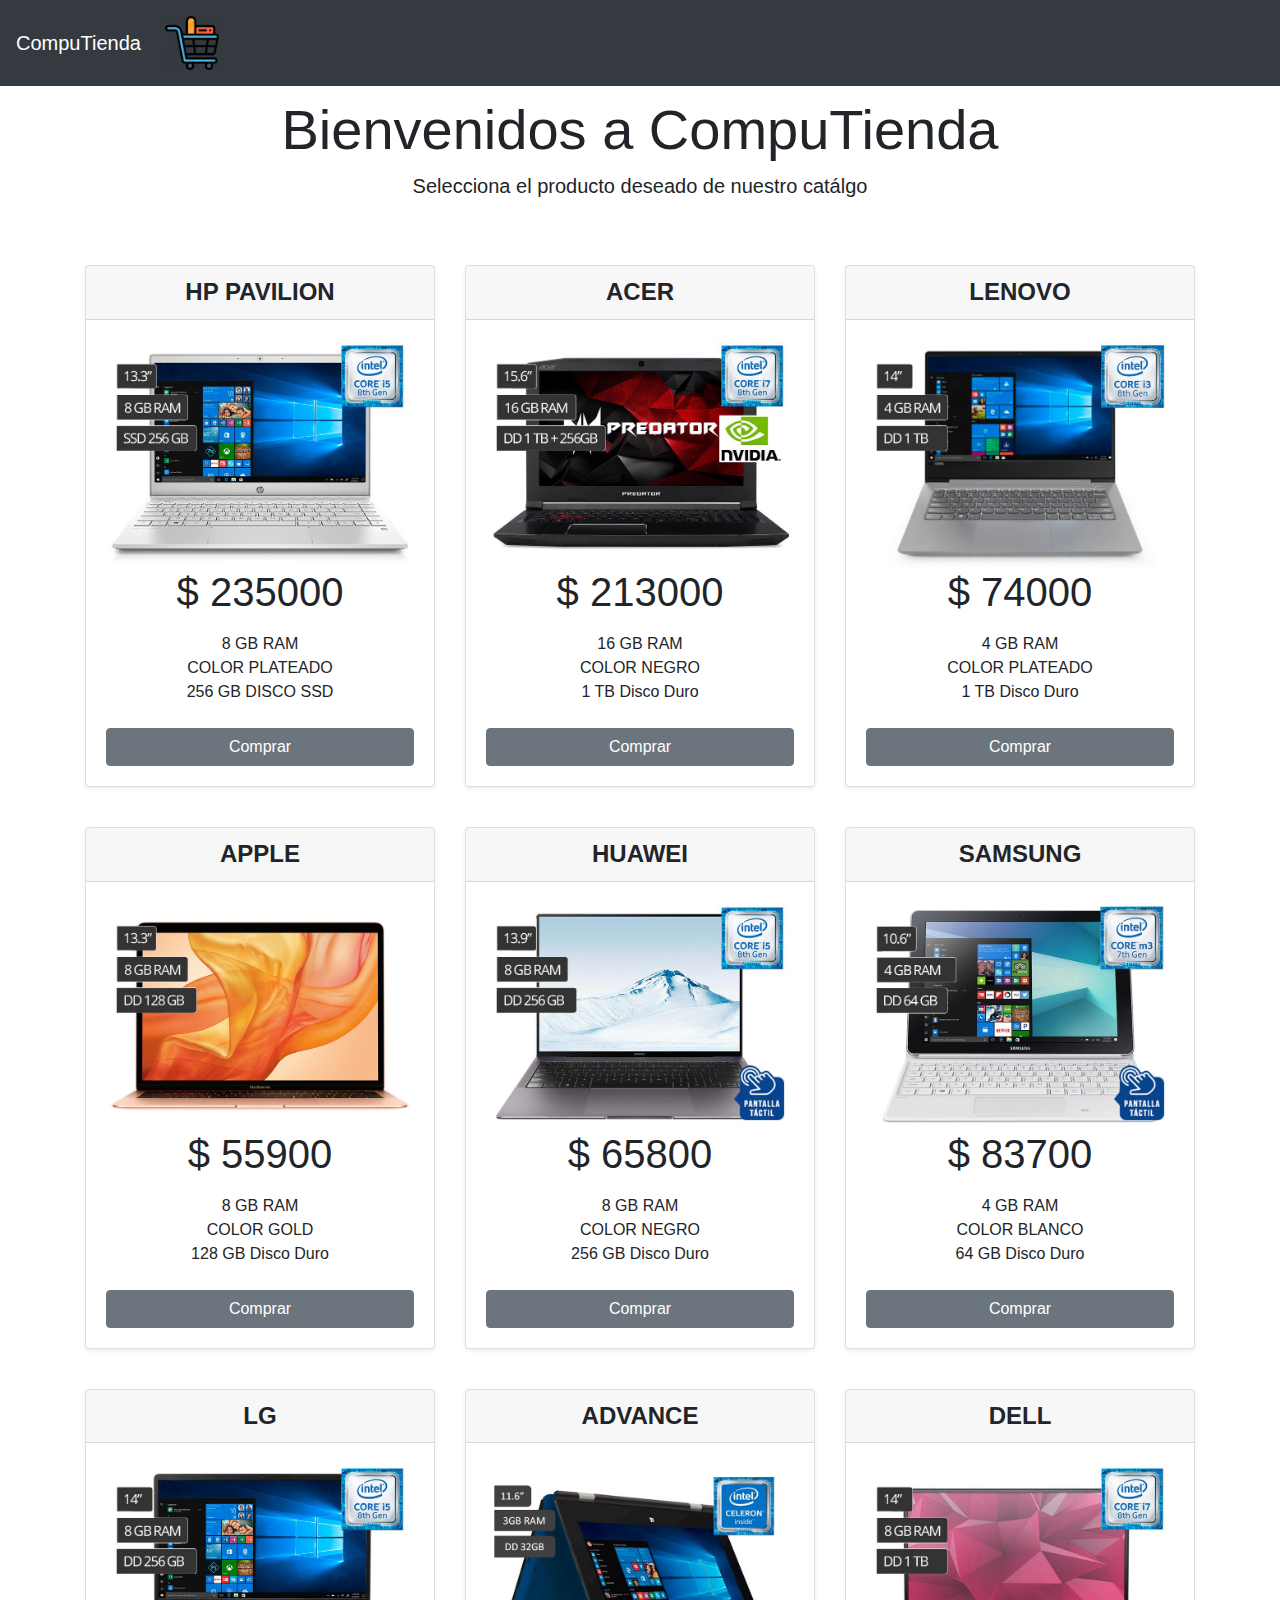
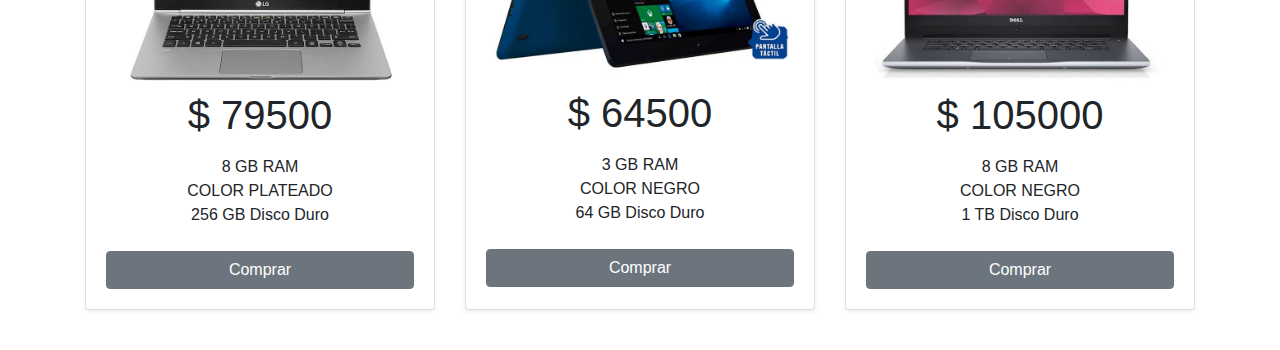
<file: index.html>
<!DOCTYPE html>
<html lang="en">

<head>
    <meta charset="UTF-8">
    <meta name="viewport"
        content="width=device-width, user-scalable=no, initial-scale=1.0, maximum-scale=1.0, minimum-scale=1.0">
    <link rel="stylesheet" href="css/bootstrap.min.css">
    <script src="js/popper.min.js"></script>
    <link rel="stylesheet" href="https://use.fontawesome.com/releases/v5.6.3/css/all.css"
        integrity="sha384-UHRtZLI+pbxtHCWp1t77Bi1L4ZtiqrqD80Kn4Z8NTSRyMA2Fd33n5dQ8lWUE00s/" crossorigin="anonymous">
    <link rel="stylesheet" href="./css/estilo.css">
    <link rel="stylesheet" href="css/sweetalert2.min.css">

    <title>COMPUTIENDA</title>
</head>

<body>

    <header>
        <div class="container">
            <div class="row align-items-stretch justify-content-between">
                <nav class="navbar navbar-expand-md navbar-dark fixed-top bg-dark">
                    <a class="navbar-brand" href="#">CompuTienda</a>
                    <button class="navbar-toggler" type="button" data-toggle="collapse" data-target="#navbarCollapse"
                        aria-controls="navbarCollapse" aria-expanded="false" aria-label="Toggle navigation">
                        <span class="navbar-toggler-icon"></span>
                    </button>
                    <div class="collapse navbar-collapse" id="navbarCollapse">
                        <ul class="navbar-nav mr-auto">
                            <li class="nav-item dropdown">
                                <img src="img/cart.jpeg" class="nav-link dropdown-toggle img-fluid" height="70px"
                                    width="70px" href="#" id="dropdown01" data-toggle="dropdown" aria-haspopup="true"
                                    aria-expanded="false"></img>
                                <div id="carrito" class="dropdown-menu" aria-labelledby="navbarCollapse">
                                    <table id="lista-carrito" class="table">
                                        <thead>
                                            <tr>
                                                <th>Imagen</th>
                                                <th>Nombre</th>
                                                <th>Precio</th>
                                                <th></th>
                                            </tr>
                                        </thead>
                                        <tbody></tbody>
                                    </table>

                                    <a href="#" id="vaciar-carrito" class="btn btn-primary btn-block">Vaciar Carrito</a>
                                    <a href="#" id="procesar-pedido" class="btn btn-danger btn-block">Procesar
                                        Compra</a>
                                </div>
                            </li>
                        </ul>
                    </div>
                </nav>
            </div>
        </div>
    </header>

    <main>
        <div class="pricing-header px-3 py-3 pt-md-5 pb-md-4 my-4 mx-auto text-center">
            <h1 class="display-4 mt-4 tracking-in-expand-fwd"><strong>Bienvenidos a CompuTienda</strong> </h1>
            <p class="lead tracking-in-expand-fwd-sub">Selecciona el producto deseado de nuestro catálgo</p>
        </div>

        <div class="container" id="lista-productos">

            <div class="card-deck mb-3 text-center">

                <div class="card mb-4 shadow-sm">
                    <div class="card-header">
                        <h4 class="my-0 font-weight-bold">HP PAVILION</h4>
                    </div>
                    <div class="card-body">
                        <img src="img/hp1.jpg" class="card-img-top">
                        <h1 class="card-title pricing-card-title precio">$ <span class="">235000</span></h1>

                        <ul class="list-unstyled mt-3 mb-4">
                            <li></li>
                            <li>8 GB RAM</li>
                            <li>COLOR PLATEADO</li>
                            <li>256 GB DISCO SSD</li>
                        </ul>
                        <a href="" class="btn btn-block btn-secondary agregar-carrito" data-id="1">Comprar</a>
                    </div>
                </div>

                <div class="card mb-4 shadow-sm">
                    <div class="card-header">
                        <h4 class="my-0 font-weight-bold">ACER </h4>
                    </div>
                    <div class="card-body">
                        <img src="img/acer.jpg" class="card-img-top">
                        <h1 class="card-title pricing-card-title precio">$ <span class="">213000</span></h1>

                        <ul class="list-unstyled mt-3 mb-4">
                            <li></li>
                            <li>16 GB RAM</li>
                            <li>COLOR NEGRO</li>
                            <li>1 TB Disco Duro</li>
                        </ul>
                        <a href="" class="btn btn-block btn-secondary agregar-carrito" data-id="2">Comprar</a>
                    </div>
                </div>

                <div class="card mb-4 shadow-sm">
                    <div class="card-header">
                        <h4 class="my-0 font-weight-bold">LENOVO</h4>
                    </div>
                    <div class="card-body">
                        <img src="img/lenovo.jpg" class="card-img-top">
                        <h1 class="card-title pricing-card-title precio">$ <span class="">74000</span></h1>

                        <ul class="list-unstyled mt-3 mb-4">
                            <li></li>
                            <li>4 GB RAM</li>
                            <li>COLOR PLATEADO</li>
                            <li>1 TB Disco Duro</li>
                        </ul>
                        <a href="" class="btn btn-block btn-secondary agregar-carrito" data-id="3">Comprar</a>
                    </div>
                </div>

            </div>

            <div class="card-deck mb-3 text-center">

                <div class="card mb-4 shadow-sm">
                    <div class="card-header">
                        <h4 class="my-0 font-weight-bold">APPLE</h4>
                    </div>
                    <div class="card-body">
                        <img src="img/apple.jpg" class="card-img-top">
                        <h1 class="card-title pricing-card-title precio">$ <span class="">55900</span></h1>

                        <ul class="list-unstyled mt-3 mb-4">
                            <li></li>
                            <li>8 GB RAM</li>
                            <li>COLOR GOLD</li>
                            <li>128 GB Disco Duro</li>
                        </ul>
                        <a href="" class="btn btn-block btn-secondary agregar-carrito" data-id="4">Comprar</a>
                    </div>
                </div>

                <div class="card mb-4 shadow-sm">
                    <div class="card-header">
                        <h4 class="my-0 font-weight-bold">HUAWEI</h4>
                    </div>
                    <div class="card-body">
                        <img src="img/huawei.jpg" class="card-img-top">
                        <h1 class="card-title pricing-card-title precio">$ <span class="">65800</span></h1>

                        <ul class="list-unstyled mt-3 mb-4">
                            <li></li>
                            <li>8 GB RAM</li>
                            <li>COLOR NEGRO</li>
                            <li>256 GB Disco Duro</li>
                        </ul>
                        <a href="" class="btn btn-block btn-secondary agregar-carrito" data-id="5">Comprar</a>
                    </div>
                </div>

                <div class="card mb-4 shadow-sm">
                    <div class="card-header">
                        <h4 class="my-0 font-weight-bold">SAMSUNG</h4>
                    </div>
                    <div class="card-body">
                        <img src="img/samsung.jpg" class="card-img-top">
                        <h1 class="card-title pricing-card-title precio">$ <span class="">83700</span></h1>

                        <ul class="list-unstyled mt-3 mb-4">
                            <li></li>
                            <li>4 GB RAM</li>
                            <li>COLOR BLANCO</li>
                            <li>64 GB Disco Duro</li>
                        </ul>
                        <a href="" class="btn btn-block btn-secondary agregar-carrito" data-id="6">Comprar</a>
                    </div>
                </div>

            </div>

            <div class="card-deck mb-3 text-center">

                <div class="card mb-4 shadow-sm">
                    <div class="card-header">
                        <h4 class="my-0 font-weight-bold">LG</h4>
                    </div>
                    <div class="card-body">
                        <img src="img/lg.jpg" class="card-img-top">
                        <h1 class="card-title pricing-card-title precio">$ <span class="">79500</span></h1>

                        <ul class="list-unstyled mt-3 mb-4">
                            <li></li>
                            <li>8 GB RAM</li>
                            <li>COLOR PLATEADO</li>
                            <li>256 GB Disco Duro</li>
                        </ul>
                        <a href="" class="btn btn-block btn-secondary agregar-carrito" data-id="7">Comprar</a>
                    </div>
                </div>

                <div class="card mb-4 shadow-sm">
                    <div class="card-header">
                        <h4 class="my-0 font-weight-bold">ADVANCE</h4>
                    </div>
                    <div class="card-body">
                        <img src="img/advance.jpg" class="card-img-top">
                        <h1 class="card-title pricing-card-title precio">$ <span class="">64500</span></h1>

                        <ul class="list-unstyled mt-3 mb-4">
                            <li></li>
                            <li>3 GB RAM</li>
                            <li>COLOR NEGRO</li>
                            <li>64 GB Disco Duro</li>
                        </ul>
                        <a href="" class="btn btn-block btn-secondary agregar-carrito" data-id="8">Comprar</a>
                    </div>
                </div>

                <div class="card mb-4 shadow-sm">
                    <div class="card-header">
                        <h4 class="my-0 font-weight-bold">DELL</h4>
                    </div>
                    <div class="card-body">
                        <img src="img/dell.jpg" class="card-img-top">
                        <h1 class="card-title pricing-card-title precio">$ <span class="">105000</span></h1>

                        <ul class="list-unstyled mt-3 mb-4">
                            <li></li>
                            <li>8 GB RAM</li>
                            <li>COLOR NEGRO</li>
                            <li>1 TB Disco Duro</li>
                        </ul>
                        <a href="" class="btn btn-block btn-secondary agregar-carrito" data-id="9">Comprar</a>
                    </div>
                </div>

            </div>


        </div>
    </main>

    <script src="https://ajax.googleapis.com/ajax/libs/jquery/3.6.0/jquery.min.js"></script>
    <script src="js/bootstrap.min.js"></script>
    <script src="js/sweetalert2.min.js"></script>
    <script src="js/carrito.js"></script>
    <script src="js/pedido.js"></script>

</body>

</html>
</file>
<file: css/estilo.css>
#cargando {
    display: none;
}

.btn {
    transition-duration: 0.4s;
}

.btn-secondary:hover {
    background-color: blue;
    color: white;
}



.card-img-top:hover {
    transition-duration: 0.7s;
    transform: scale(1.1);
}

.tracking-in-expand-fwd {
    -webkit-animation: tracking-in-expand-fwd 1s cubic-bezier(0.215, 0.610, 0.355, 1.000) both;
    animation: tracking-in-expand-fwd 1s cubic-bezier(0.215, 0.610, 0.355, 1.000) both;
}

/* ----------------------------------------------
 * Generated by Animista on 2022-2-7 14:1:32
 * Licensed under FreeBSD License.
 * See http://animista.net/license for more info. 
 * w: http://animista.net, t: @cssanimista
 * ---------------------------------------------- */

/**
 * ----------------------------------------
 * animation tracking-in-expand-fwd
 * ----------------------------------------
 */
@-webkit-keyframes tracking-in-expand-fwd {
    0% {
        letter-spacing: -0.5em;
        -webkit-transform: translateZ(-700px);
        transform: translateZ(-700px);
        opacity: 0;
    }

    40% {
        opacity: 0.6;
    }

    100% {
        -webkit-transform: translateZ(0);
        transform: translateZ(0);
        opacity: 1;
    }
}

@keyframes tracking-in-expand-fwd {
    0% {
        letter-spacing: -0.5em;
        -webkit-transform: translateZ(-700px);
        transform: translateZ(-700px);
        opacity: 0;
    }

    40% {
        opacity: 0.6;
    }

    100% {
        -webkit-transform: translateZ(0);
        transform: translateZ(0);
        opacity: 1;
    }
}

.tracking-in-expand-fwd-sub {
    -webkit-animation: tracking-in-expand-fwd 1.3s cubic-bezier(0.215, 0.610, 0.355, 1.000) both;
    animation: tracking-in-expand-fwd 1.3s cubic-bezier(0.215, 0.610, 0.355, 1.000) both;
}

/* ----------------------------------------------
 * Generated by Animista on 2022-2-7 14:1:32
 * Licensed under FreeBSD License.
 * See http://animista.net/license for more info. 
 * w: http://animista.net, t: @cssanimista
 * ---------------------------------------------- */

/**
 * ----------------------------------------
 * animation tracking-in-expand-fwd
 * ----------------------------------------
 */
@-webkit-keyframes tracking-in-expand-fwd-sub {
    0% {
        letter-spacing: -0.5em;
        -webkit-transform: translateZ(-700px);
        transform: translateZ(-700px);
        opacity: 0;
    }

    40% {
        opacity: 0.6;
    }

    100% {
        -webkit-transform: translateZ(0);
        transform: translateZ(0);
        opacity: 1;
    }
}

@keyframes tracking-in-expand-fwd-sub {
    0% {
        letter-spacing: -0.5em;
        -webkit-transform: translateZ(-700px);
        transform: translateZ(-700px);
        opacity: 0;
    }

    40% {
        opacity: 0.6;
    }

    100% {
        -webkit-transform: translateZ(0);
        transform: translateZ(0);
        opacity: 1;
    }
}
</file>
